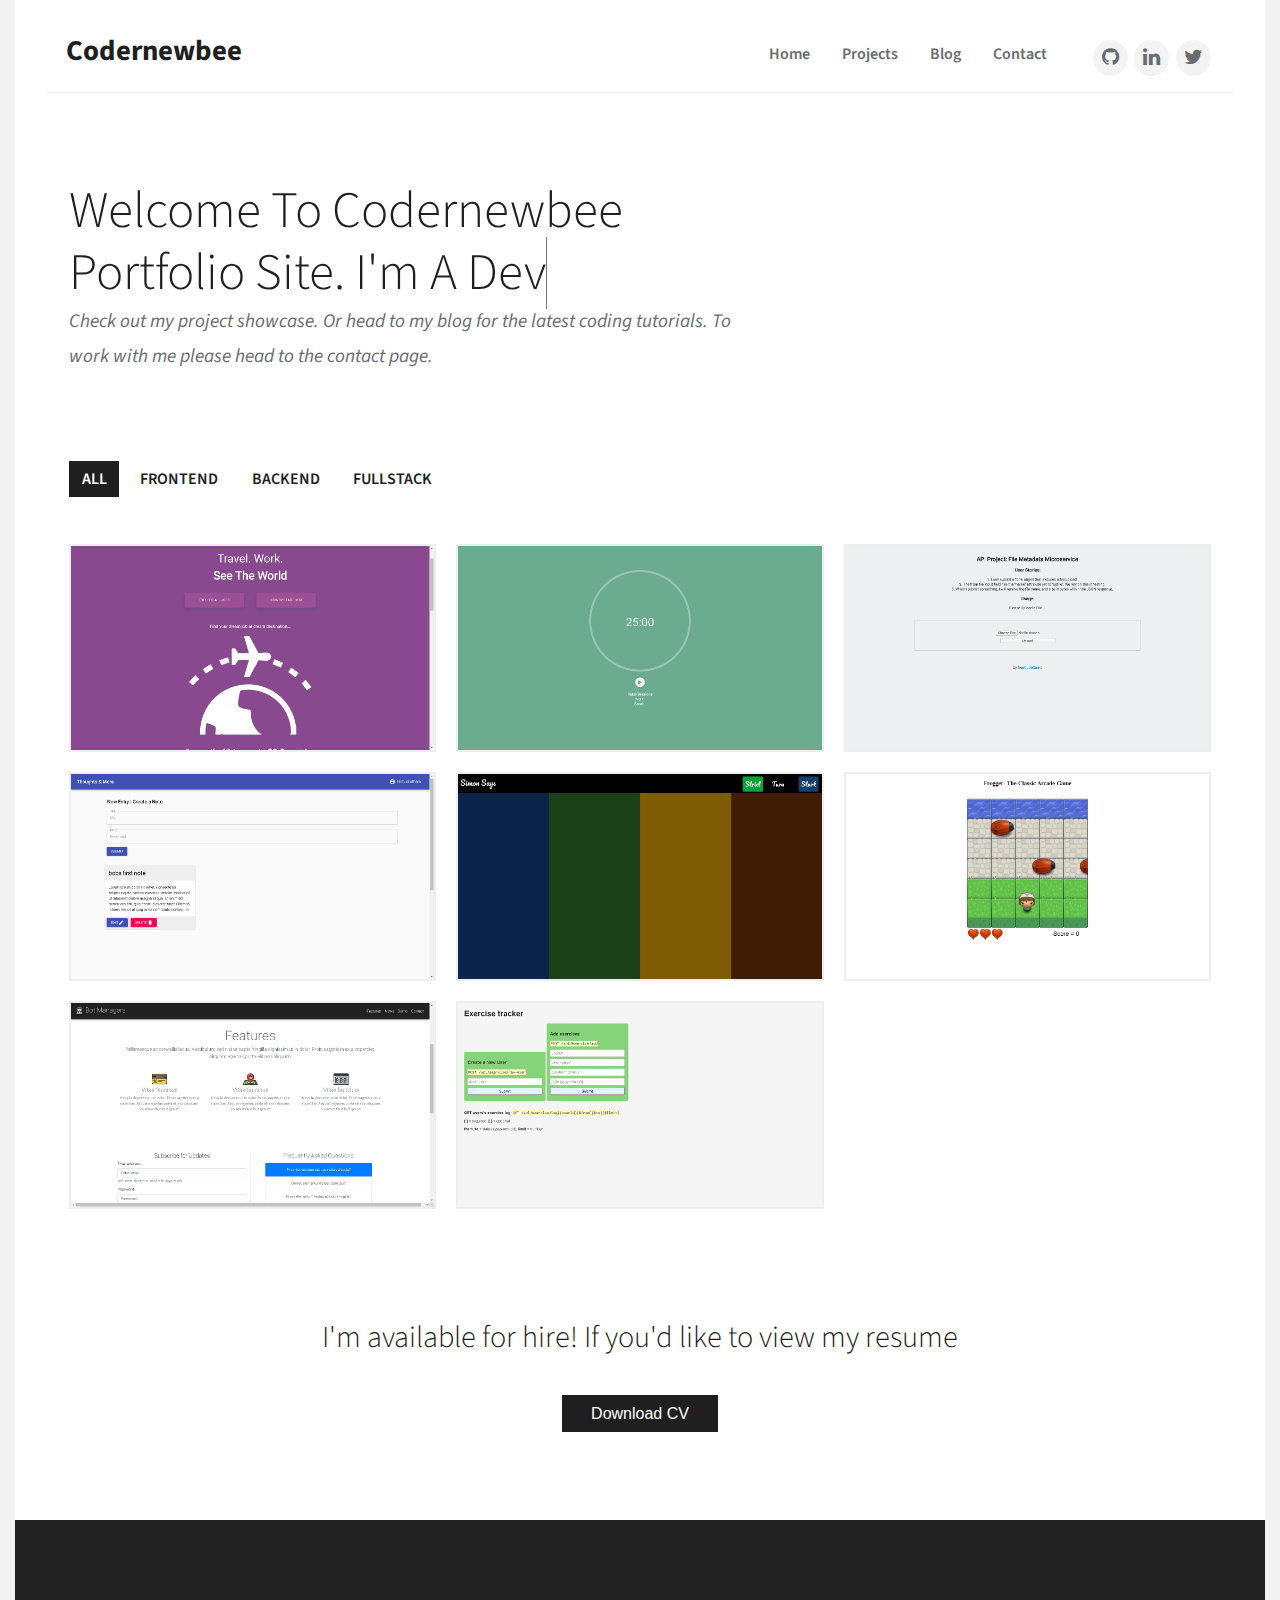
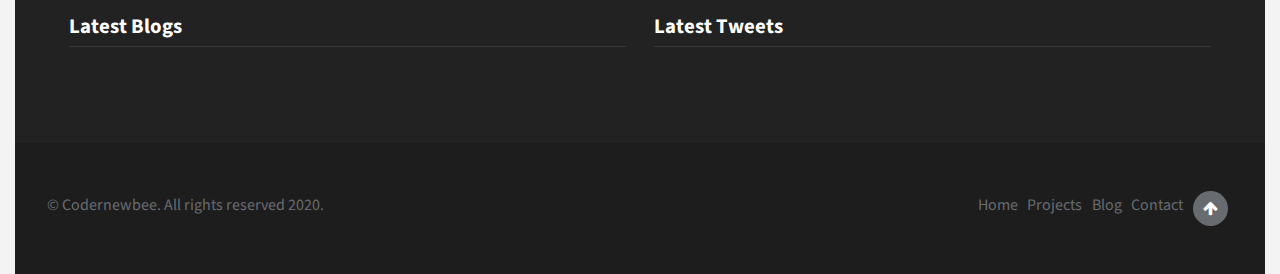
<file: index.html>
<!DOCTYPE html>
<html>
  <head>
    <meta charset="utf-8" />
    <meta http-equiv="X-UA-Compatible" content="IE=edge" />
    <title>Codernewbee- The Portfolio</title>
    <meta name="viewport" content="width=device-width, initial-scale=1" />
    <link rel="stylesheet" href="./font-awesome/css/font-awesome.min.css" />
    <link rel="stylesheet" type="text/css" href="shared.css" />
    <link rel="stylesheet" type="text/css" media="screen" href="main.css" />
  </head>
  <body>
    <div class="wrapper">
      <!--start header-->
      <header class="main-header">
        <a href="index.html" class="main-header__brand">
          Codernewbee
        </a>
        <nav class="main-nav">
          <ul class="main-nav__items">
            <li class="main-nav__item">
              <a class="main-nav__link" href="index.html">Home</a>
            </li>
            <li class="main-nav__item">
              <a class="main-nav__link" href="#projects">Projects </a>
            </li>
            <li class="main-nav__item">
              <a
                class="main-nav__link"
                href="https://codernewbee-blog.netlify.com/"
                >Blog</a
              >
            </li>
            <li class="main-nav__item">
              <a class="main-nav__link" href="contact/index.html">Contact</a>
            </li>
            <li class="main-nav__item social firstlink">
              <a href="https://github.com/luckyrose89"
                ><i class="fa fa-github" aria-hidden="true"></i
              ></a>
            </li>
            <li class="main-nav__item social">
              <a href="https://www.linkedin.com/in/avidrutham/"
                ><i class="fa fa-linkedin" aria-hidden="true"></i
              ></a>
            </li>
            <li class="main-nav__item social">
              <a href="https://twitter.com/coderNewbee"
                ><i class="fa fa-twitter" aria-hidden="true"></i
              ></a>
            </li>
          </ul>
        </nav>
        <button class="main-nav__toggle">
          <i class="fa fa-bars" aria-hidden="true"></i>
        </button>
      </header>
      <!--end of header-->
      <nav class="mobile-nav">
        <ul class="mobile-nav__items">
          <li class="mobile-nav__item"><a href="index.html">Home</a></li>
          <li class="mobile-nav__item"><a href="#projects">Projects</a></li>
          <li class="mobile-nav__item">
            <a href="https://codernewbee-blog.netlify.com/">Blog</a>
          </li>
          <li class="mobile-nav__item">
            <a href="./contact/index.html">Contact</a>
          </li>
        </ul>
      </nav>
      <!--end of mobile nav-->
      <section class="showcase">
        <div class="container">
          <div class="showcase-header">
            <h1 class="page-heading">
              Welcome to codernewbee portfolio site. I'm a
              <span class="showcase-header__feature" data-wait="3000"></span>
            </h1>
            <p class="page-tagline">
              Check out my project showcase. Or head to my blog for the latest
              coding tutorials. To work with me please head to the contact page.
            </p>
          </div>
          <div class="showcase-filter">
            <ul class="showcase-filter__items">
              <li class="showcase-filter__item active" data-filter="all">
                All
              </li>
              <li class="showcase-filter__item" data-filter=".frontend">
                Frontend
              </li>
              <li class="showcase-filter__item" data-filter=".backend">
                Backend
              </li>
              <li class="showcase-filter__item" data-filter=".fullstack">
                Fullstack
              </li>
            </ul>
          </div>
          <div class="showcase-gallery" id="projects">
            <div class="mix fullstack showcase-column">
              <div class="content">
                <img
                  class="gallery-img"
                  src="images/jobsOntheGo_fullstack.png"
                  alt="JobsOntheGo project"
                />
                <div class="showcase-overlay">
                  <div class="showcase-text">
                    Jobs On the Go
                    <p>
                      <a href="https://jobsonthego.herokuapp.com/">Live</a> |
                      <a href="https://github.com/luckyrose89/Jobbatical-clone"
                        >Repo</a
                      >
                    </p>
                  </div>
                </div>
              </div>
            </div>
            <div class="mix frontend showcase-column">
              <div class="content">
                <img
                  class="gallery-img"
                  src="images/pomodoro_frontend.png"
                  alt="Pomodoro timer project"
                />
                <div class="showcase-overlay">
                  <div class="showcase-text">
                    Pomodoro Timer
                    <p>
                      <a href="https://luckyrose89.github.io/pomodoro-timer/"
                        >Live</a
                      >
                      |
                      <a href="https://github.com/luckyrose89/pomodoro-timer"
                        >Repo</a
                      >
                    </p>
                  </div>
                </div>
              </div>
            </div>
            <div class="mix backend showcase-column">
              <div class="content">
                <img
                  class="gallery-img"
                  src="images/file-metadata_backend.png"
                  alt="file metadata API"
                />
                <div class="showcase-overlay">
                  <div class="showcase-text">
                    File Metadata API
                    <p>
                      <a href="https://mica-drill.glitch.me/">Live</a> |
                      <a
                        href="https://github.com/luckyrose89/File-Metadata-Microservice"
                        >Repo</a
                      >
                    </p>
                  </div>
                </div>
              </div>
            </div>
            <div class="mix fullstack showcase-column">
              <div class="content">
                <img
                  class="gallery-img"
                  src="images/journal_fullstack.png"
                  alt="Journal project"
                />
                <div class="showcase-overlay">
                  <div class="showcase-text">
                    Journal App
                    <p>
                      <a href="https://tranquil-tor-91514.herokuapp.com/login"
                        >Live</a
                      >
                      |
                      <a href="https://github.com/luckyrose89/Journal-App"
                        >Repo</a
                      >
                    </p>
                  </div>
                </div>
              </div>
            </div>
            <div class="mix frontend showcase-column">
              <div class="content">
                <img
                  class="gallery-img"
                  src="images/simon_frontend.png"
                  alt="Simon game"
                />
                <div class="showcase-overlay">
                  <div class="showcase-text">
                    Simon
                    <p>
                      <a href="https://luckyrose89.github.io/Simon/">Live</a> |
                      <a href="https://github.com/luckyrose89/Simon">Repo</a>
                    </p>
                  </div>
                </div>
              </div>
            </div>
            <div class="mix frontend showcase-column">
              <div class="content">
                <img
                  class="gallery-img"
                  src="images/frogger_frontend.png"
                  alt="Frogger game"
                />
                <div class="showcase-overlay">
                  <div class="showcase-text">
                    Frogger
                    <p>
                      <a href="https://luckyrose89.github.io/ArcadeGame/"
                        >Live</a
                      >
                      |
                      <a href="https://github.com/luckyrose89/ArcadeGame"
                        >Repo</a
                      >
                    </p>
                  </div>
                </div>
              </div>
            </div>
            <div class="mix frontend showcase-column">
              <div class="content">
                <img
                  class="gallery-img"
                  src="images/landing-page_frontend.png"
                  alt="A Landing page"
                />
                <div class="showcase-overlay">
                  <div class="showcase-text">
                    Sample Landing Page
                    <p>
                      <a
                        href="https://luckyrose89.github.io/Product-Landing-Page/"
                        >Live</a
                      >
                      |
                      <a
                        href="https://github.com/luckyrose89/Product-Landing-Page"
                        >Repo</a
                      >
                    </p>
                  </div>
                </div>
              </div>
            </div>
            <div class="mix backend showcase-column">
              <div class="content">
                <img
                  class="gallery-img"
                  src="images/exercise-tracker_backend.png"
                  alt="Exercise tracker API"
                />
                <div class="showcase-overlay">
                  <div class="showcase-text">
                    Exercise tracker API
                    <p>
                      <a href="https://wry-warlock.glitch.me/">Live</a> |
                      <a href="https://github.com/luckyrose89/Exercise-tracker"
                        >Repo</a
                      >
                    </p>
                  </div>
                </div>
              </div>
            </div>
          </div>
        </div>
      </section>
      <section class="cta container">
        <div class="cta__message">
          <h2>I'm available for hire! If you'd like to view my resume</h2>
          <button class="cta__button">
            <a
              href="https://docs.google.com/document/d/1i9VKTopOJbu88uS7OAWwWIvFLZ_GgOrncDjkkI0G_E4/edit?usp=sharing"
              download="filename"
              class="cta__link"
              >Download CV</a
            >
          </button>
        </div>
      </section>

      <!--start footer-->
      <footer>
        <div class="footer-widgets">
          <div class="widget">
            <div class="widget-title">
              <h3>Latest Blogs</h3>
            </div>
            <ul class="widget-body blog-widget"></ul>
          </div>
          <div class="widget">
            <div class="widget-title">
              <h3>Latest Tweets</h3>
            </div>
            <ul class="widget-body twitter-widget"></ul>
          </div>
        </div>
      </footer>
      <div class="copyrights">
        <div class="copyrights-wrapper">
          <div class="copyright-line">
            &copy; Codernewbee. All rights reserved 2020.
          </div>
          <div class="footer-nav">
            <ul class="footer-nav__items">
              <li class="footer-nav__item"><a href="index.html">Home</a></li>
              <li class="footer-nav__item"><a href="#projects">Projects</a></li>
              <li class="footer-nav__item">
                <a href="https://codernewbee-blog.netlify.com/">Blog</a>
              </li>
              <li class="footer-nav__item">
                <a href="./contact/index.html">Contact</a>
              </li>
              <li class="footer-nav__item scroll-top">
                <i class="fa fa-arrow-up" aria-hidden="true"></i>
              </li>
            </ul>
          </div>
        </div>
      </div>
      <!--end of footer-->
    </div>
    <script src="scripts/shared.js"></script>
    <script src="mixitup.min.js"></script>
    <script src="scripts/rss-script.js"></script>
    <script src="scripts/main.js"></script>
  </body>
</html>
</file>
<file: shared.css>
@import url("https://fonts.googleapis.com/css?family=Source+Sans+Pro:300,400,400i,600,700,900&display=swap");
* {
  box-sizing: border-box;
  margin: 0;
}

html {
  height: 100%;
  scroll-behavior: smooth;
}

body {
  font-family: "Source Sans Pro", sans-serif;
  background: #f3f3f3;
  color: #686b70;
  padding: 30px;
  line-height: 1.80857;
}

a {
  color: #686b70;
  text-decoration: none;
}

ul {
  padding: 0;
  margin: 0;
  list-style: none;
}

.container {
  padding-left: 0.9rem;
  padding-right: 0.9rem;
  margin-right: auto;
  margin-left: auto;
}

.mobile-nav,
.footer-widgets,
.main-header {
  margin: 0 auto;
}

.page-heading {
  font-size: 3.2rem;
  font-weight: 300;
  line-height: 1.2;
  color: #1f1f1f;
  text-transform: capitalize;
}

.page-tagline {
  font-size: 1.2rem;
  font-weight: 400;
  font-style: italic;
  letter-spacing: 0;
  margin: 0;
}

.wrapper {
  background: #fff;
}

.main-header {
  width: 95%;
  display: flex;
  justify-content: space-between;
  padding: 1rem 1.25rem;
  border-bottom: 1px solid #efefef;
}

.main-header__brand {
  color: #1f1f1f;
  font-size: 1.8rem;
  line-height: 1.4;
  font-weight: 700;
  margin-top: 1rem;
}

.main-nav {
  margin-top: 1.5rem;
}

.main-nav__items,
.footer-nav__items {
  display: flex;
}

.main-nav__item {
  margin: 0 0.5rem;
  padding: 0 0.5rem;
  font-size: 1rem;
  font-weight: 600;
  position: relative;
}

.main-nav__link::before,
.main-nav__link::after {
  width: 100%;
  height: 2px;
  background-color: #bdb099;
  content: "";
  position: absolute;
  left: 0;
  right: 0;
  transition: all 0.3s ease-in-out 0s;
  transform: scaleX(0);
  visibility: hidden;
}

.main-nav__link::before {
  top: 1.8rem;
}

.main-nav__item a:hover,
.mobile-nav__item a:hover {
  color: #333;
}
.main-nav__link:hover::before,
.main-nav__link:hover::after {
  visibility: visible;
  transform: scaleX(0.9);
}

.social {
  color: #777;
  background: #f3f3f3;
  width: 35px;
  font-size: 1.25rem;
  text-align: center;
  font-weight: lighter;
  border-radius: 100%;
  margin: 0 0.2rem;
}

.social.firstlink {
  margin-left: 30px;
}

.social:hover {
  border: none;
  background: #bdb099;
}

.social a:hover {
  color: #fff;
}

.main-nav__toggle {
  background: #fff;
  border: 1px solid #ddd;
  padding: 9px 10px;
  border-radius: 4px;
  margin: 1rem 0.9rem 0 0;
  display: none;
}

.main-nav__toggle i {
  color: #777;
  font-size: 1.4rem;
}

.main-nav__toggle:hover {
  background: #ddd;
}

.main-nav__toggle:focus {
  outline: none;
}

.mobile-nav {
  display: none;
  border-bottom: 1px solid #efefef;
  width: 95%;
}

.mobile-nav__items {
  margin: 0;
  list-style: none;
  padding: 0.5rem 0 1.5rem 1.5rem;
}

.mobile-nav__item {
  font-weight: 600;
  line-height: 20px;
  padding: 0.5rem 1rem;
}

.mobile-nav__item a {
  padding: 0.5rem;
}

.active,
.mobile-nav-show {
  display: block;
}

footer {
  margin-top: 5.5rem;
  margin-bottom: -0.1rem;
  padding: 5.5rem 0;
  background-color: #222222;
}

.footer-widgets {
  display: flex;
  padding-left: 0.9rem;
  padding-right: 0.9rem;
  max-width: 1200px;
  justify-content: space-between;
}

.widget {
  padding: 0 0.9rem;
  color: #fff;
  width: 50%;
}

.widget-title h3 {
  font-size: 1.3rem;
  font-weight: bold;
  border-bottom: 1px solid rgba(255, 255, 255, 0.1);
}

.widget-body {
  margin-top: 0.6rem;
}

.blog-Item,
.tweet-Item {
  padding: 0.5rem;
  font-size: 1.1rem;
  font-weight: 300;
}

.copyrights {
  background: #1d1d1d;
  padding: 3rem 0;
}

.copyrights-wrapper {
  padding-left: 1rem;
  padding-right: 1rem;
  margin-right: 1rem;
  margin-left: 1rem;
  display: flex;
  justify-content: space-between;
}

.footer-nav__item {
  margin: 0 0.3rem;
}

.scroll-top {
  color: #fff;
  background: #686b70;
  border-radius: 50%;
}

.scroll-top i {
  height: 2.2rem;
  width: 2.2rem;
  line-height: 35px;
  text-align: center;
}

.scroll-top:hover {
  background: #777;
  cursor: pointer;
}

.rssdog {
  font-family: "Source Sans Pro", sans-serif;
  font-size: 1.1rem;
}
/* Media Queries*/

@media (min-width: 740px) {
  .mobile-nav {
    display: none;
  }
}

@media (max-width: 740px) {
  .main-nav {
    display: none;
  }

  .main-nav__toggle {
    display: block;
  }

  .copyrights-wrapper {
    display: block;
  }
}

@media (max-width: 800px) {
  .social {
    display: none;
  }
}

@media (max-width: 960px) {
  .footer-widgets {
    display: block;
  }

  .widget {
    width: 100%;
  }
}

@media (max-width: 1380px) {
  body {
    padding: 0 15px;
  }
}

@media (max-width: 1100px) {
  body {
    padding: 0;
  }
}

@media (max-width: 30rem) {
  .page-heading {
    font-size: 1.6rem;
  }

  .page-tagline {
    font-size: 1rem;
  }
}
</file>
<file: main.css>
.showcase,
.cta {
  padding-top: 5.5rem;
  max-width: 1200px;
  margin: 0 auto;
}

.showcase-header {
  max-width: 700px;
  transition: height 500ms ease-out;
}

.showcase-header,
.showcase-filter {
  width: 100%;
  padding: 0 0.9rem;
}
.showcase-header__feature > .txt {
  border-right: 0.05rem solid #777777;
}

.showcase-filter {
  margin-top: 5.5rem;
  padding-bottom: 1.25rem;
}

.showcase-filter__items {
  display: flex;
  margin-bottom: 0.8rem;
  width: 100%;
  color: #1f1f1f;
}

.showcase-filter__item {
  margin-right: 0.5rem;
  text-transform: uppercase;
  font-weight: 600;
  padding: 0.2rem 0.8rem;
}

.showcase-filter__item:hover {
  cursor: pointer;
  background: #1f1f1f;
  color: #ffffff;
}

.showcase-gallery {
  display: grid;
  grid-gap: 1.25rem;
  grid-template-columns: repeat(auto-fill, minmax(280px, 3fr));
  padding: 0.9rem;
}

.gallery-img {
  width: 100%;
  height: 100%;
  display: block;
  object-fit: cover;
}

.showcase-column {
  position: relative;
  border: 2px solid #eee;
}

.showcase-overlay {
  position: absolute;
  bottom: 100%;
  left: 0;
  right: 0;
  overflow: hidden;
  width: 100%;
  height: 0;
  background: #1f1f1f;
  transition: 0.5s ease;
}

.showcase-text a:hover {
  color: #ffffff;
  cursor: pointer;
  text-decoration: underline;
}

.showcase-column:hover .showcase-overlay {
  bottom: 0;
  height: 100%;
  opacity: 0.8;
}

.showcase-text {
  color: #ffffff;
  font-size: 1.4rem;
  position: absolute;
  top: 50%;
  left: 50%;
  text-align: center;
  transform: translate(-50%, -50%);
}

.cta__message {
  text-align: center;
}

.cta__message h2 {
  font-size: 1.9rem;
  font-weight: 300;
  margin: 0 0 1.8rem;
  padding: 0;
  color: #1f1f1f;
}

.cta__button {
  background: #1f1f1f;
  border: none;
  padding: 0.6rem 1.8rem;
  font-size: 1rem;
}

.cta__button:hover {
  background: #bdb099;
  cursor: pointer;
}

.cta__link {
  color: #ffffff;
}

.active {
  background: #1f1f1f;
  color: #ffffff;
}

/* Media Queries */

@media (max-width: 40rem) {
  .showcase-filter__items {
    justify-content: center;
    flex-wrap: wrap;
  }
  .showcase-filter__item {
    font-size: 14px;
    flex-basis: 15%;
  }
  .showcase-gallery {
    padding: 0;
  }
}

@media (max-width: 30rem) {
  .cta__message h2 {
    font-size: 1.6rem;
  }
}
</file>
